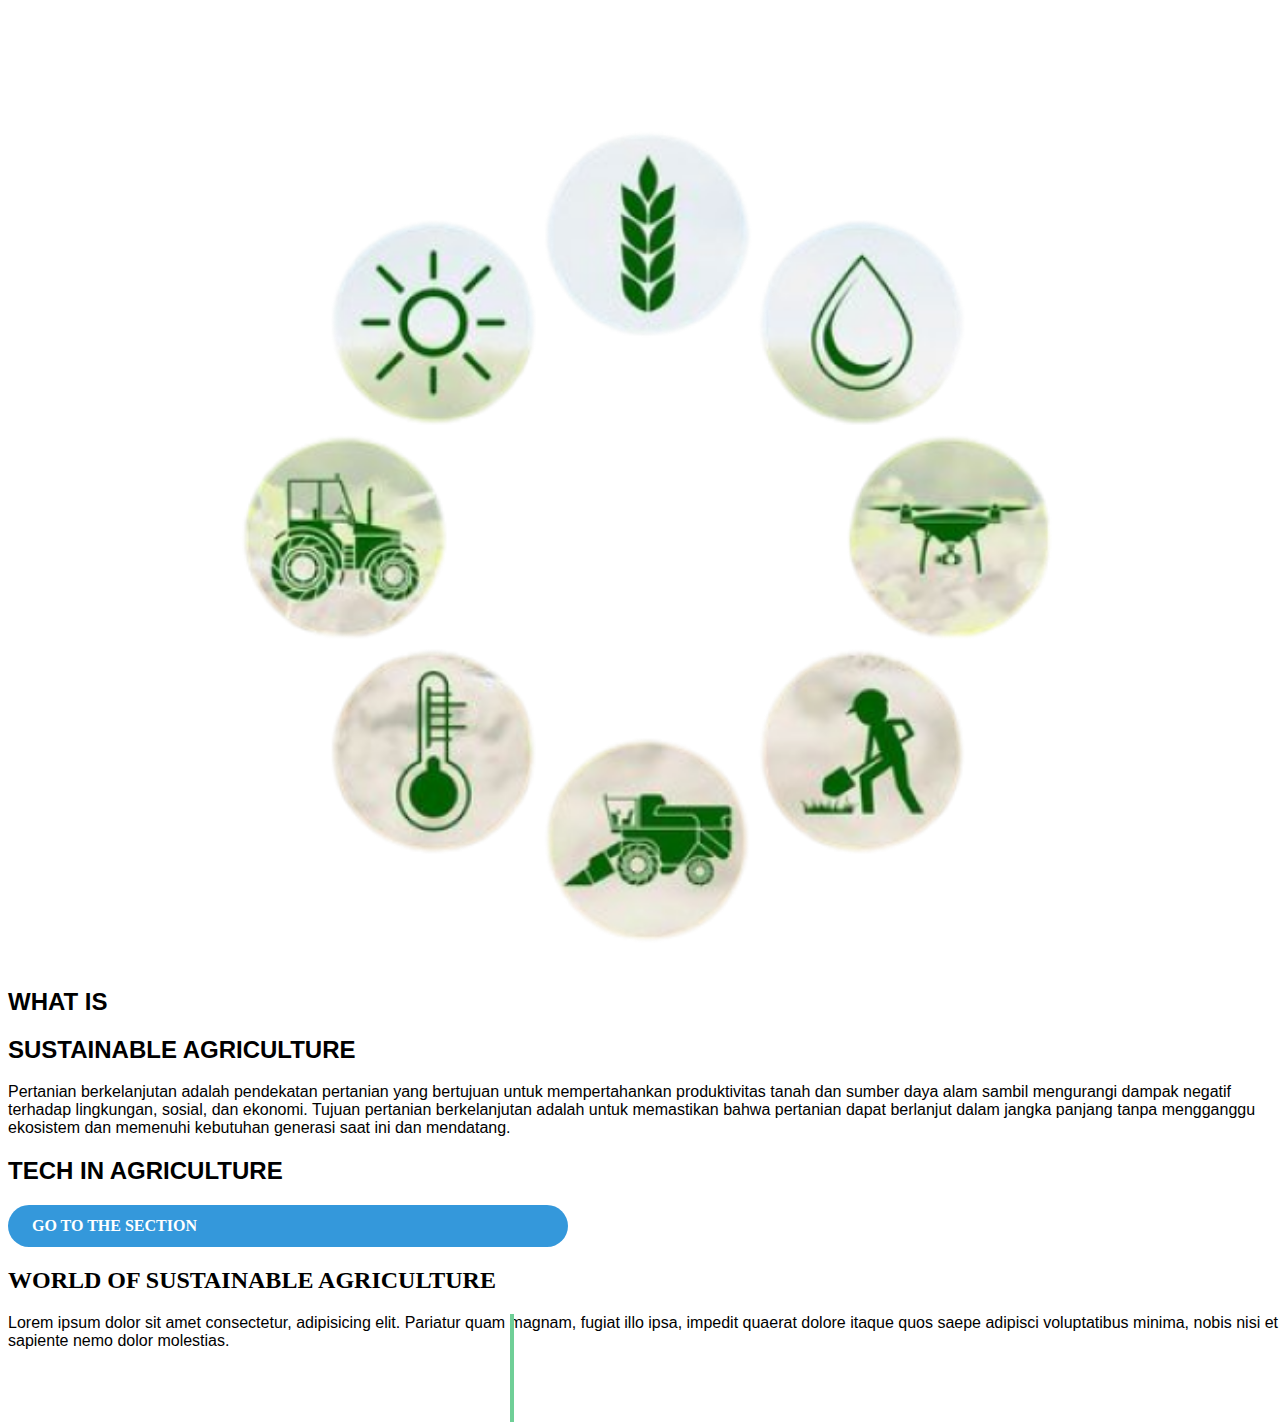
<file: index.html>
<!DOCTYPE html>
<html lang="en">
<head>
    <!-- Required meta tags -->
    <meta charset="utf-8">
    <meta name="viewport" content="width=device-width, initial-scale=1, shrink-to-fit=no">
    <!-- <link rel="stylesheet" href="https://stackpath.bootstrapcdn.com/bootstrap/4.1.3/css/bootstrap.min.css" integrity="sha384-MCw98/SFnGE8fJT3GXwEOngsV7Zt27NXFoaoApmYm81iuXoPkFOJwJ8ERdknLPMO" crossorigin="anonymous"> -->
 <!-- <link href="https://cdn.jsdelivr.net/npm/bootstrap@5.3.2/dist/css/bootstrap.min.css" rel="stylesheet" integrity="sha384-T3c6CoIi6uLrA9TneNEoa7RxnatzjcDSCmG1MXxSR1GAsXEV/Dwwykc2MPK8M2HN" crossorigin="anonymous"> -->
  
    <link rel="stylesheet" href="public/style.css">
    <!-- <link rel="stylesheet" href="public/home.css"> -->

    <!-- <link href="lib/slick/slick.css" rel="stylesheet"> -->
    <!-- <link href="lib/slick/slick-theme.css" rel="stylesheet"> -->
</head>

<style>
  .what {
    padding-top: 8%;
  }
  .text-content, p {
    font-family: 'Franklin Gothic Medium', 'Arial Narrow', Arial, sans-serif;
  }
</style>

<body>

  <div class="container text-center what">
    <div class="row">
      <div class="col">
        <img src="public/img/5115f33e7bb37c67bd08bf72a50527b9-removebg-preview 1.png" alt="">
      </div>
      <div class="col text-start">
          <div class="text-content">
            <h2>WHAT IS</h2>
            <h2>SUSTAINABLE AGRICULTURE</h2>
          </div>
            <p>Pertanian berkelanjutan adalah pendekatan pertanian yang bertujuan 
              untuk mempertahankan produktivitas tanah dan sumber daya alam sambil 
              mengurangi dampak negatif terhadap lingkungan, sosial, dan ekonomi. 
              Tujuan pertanian berkelanjutan adalah untuk memastikan bahwa pertanian 
              dapat berlanjut dalam jangka panjang tanpa mengganggu ekosistem dan 
              memenuhi kebutuhan generasi saat ini dan mendatang.</p>
          <div class="text-content mt-3">
            <h2>TECH IN AGRICULTURE</h2>
          </div>
          <a href="#" class="custom-button">GO TO THE SECTION</a>

          <!-- <div class="button-container mb-5">
            <a href="">
              <div class="button-background"></div>
              <div class="button-text">GO TO THE SECTION</div>
            </a>
          </div> -->
        </div>
      </div>
    </div>

    <div class="container mt-5">
      <div class="row">
        <div class="col-5">
          <h2>WORLD OF SUSTAINABLE AGRICULTURE</h2>
        </div>
        <div class="col-7">
          <div class="vertical-line"></div>
          <p>Lorem ipsum dolor sit amet consectetur, adipisicing elit. 
            Pariatur quam magnam, fugiat illo ipsa, impedit quaerat dolore 
            itaque quos saepe adipisci voluptatibus minima, nobis nisi et 
            sapiente nemo dolor molestias.</p>
        </div>
      </div>
    </div>

  <!-- <div class="row">
    <div class="col-4">
      <div class="card1-event">
        <div class="card card-style bg-primary">
          <div class="card-cover cover1">
            <img src="public/img/Drone  Pertanian Dji  Agras T20.jpg" style="width: 330px;">
          </div>
            <div class="card-content">
              <h3>Vaksin Covid-19</h3>
              <p>Program vaksinasi terus gencar dilaksanakan di Kabupaten Trenggalek. Kali ini, Senin (2/8/2021) vaksinasi menyasar pelajar usia 12 hingga 17 tahun yang berlangsung di MTsN 1 Trenggalek dan Ponpes Qomarul Hidayah Tugu.</p>
            </div>
          </div>
        </div>
      </div>
    </div>   -->
</body>
</html>
</file>
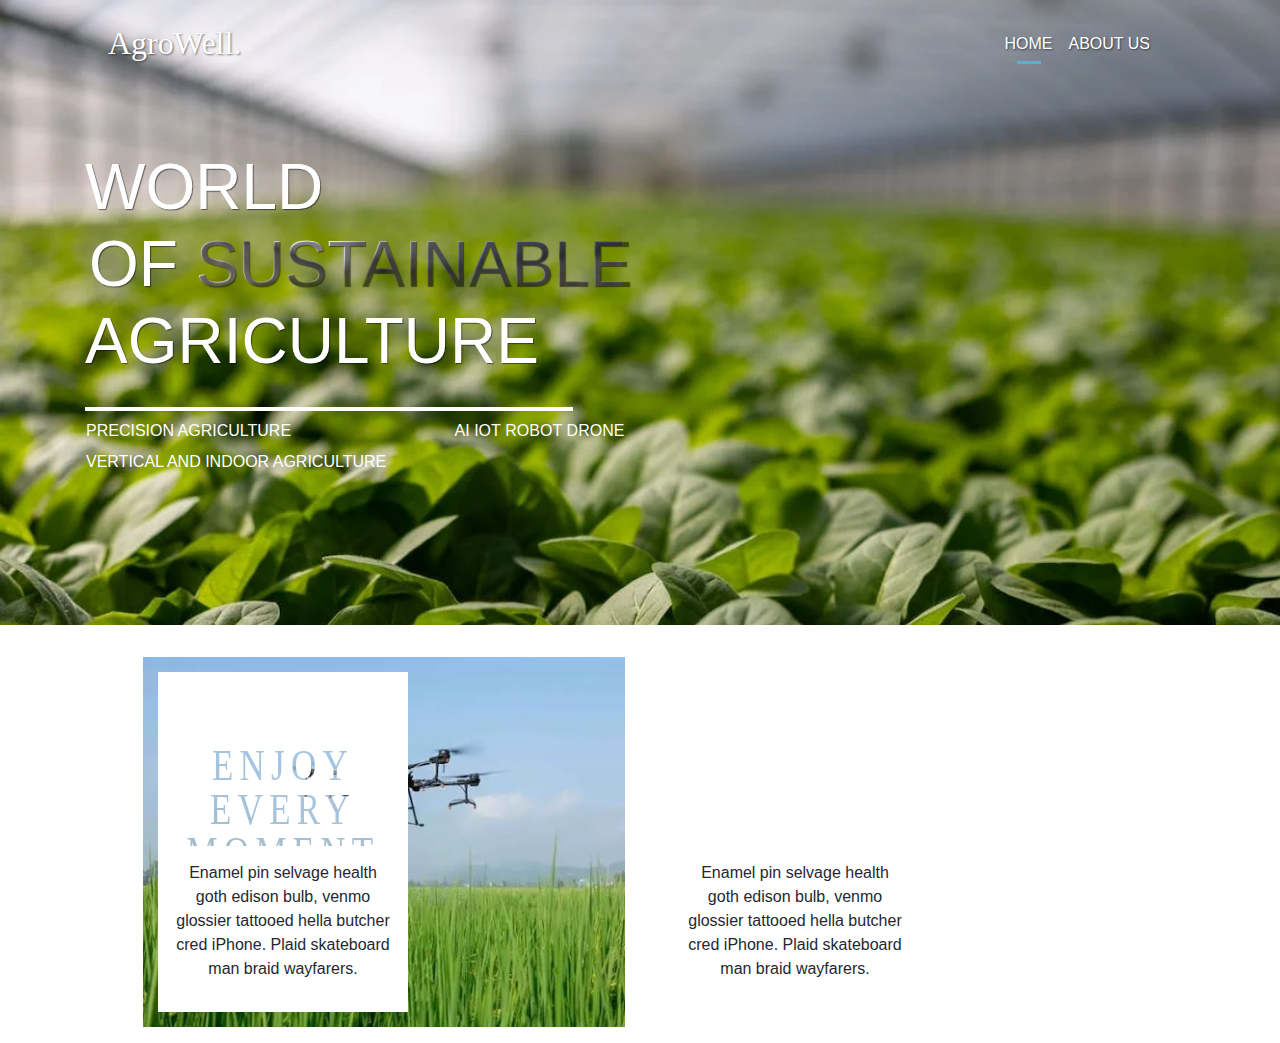
<file: home.html>
<!doctype html>
<html lang="en">
  <head>
    <!-- Required meta tags -->
    <meta charset="utf-8">
    <meta name="viewport" content="width=device-width, initial-scale=1, shrink-to-fit=no">
    <!-- Bootstrap CSS -->
    <link href="https://stackpath.bootstrapcdn.com/bootstrap/4.4.1/css/bootstrap.min.css" rel="stylesheet">
    <!-- <link rel="stylesheet" href="https://stackpath.bootstrapcdn.com/bootstrap/4.1.3/css/bootstrap.min.css" integrity="sha384-MCw98/SFnGE8fJT3GXwEOngsV7Zt27NXFoaoApmYm81iuXoPkFOJwJ8ERdknLPMO" crossorigin="anonymous"> -->
    <link rel="stylesheet" href="public/home.css">
    <!-- <link rel="stylesheet" href="public/style.css"> -->
    <title>Home</title>

    <style>
      /* @import url("https://s3-us-west-2.amazonaws.com/s.cdpn.io/584938/library.less");
@import url("https://s3-us-west-2.amazonaws.com/s.cdpn.io/584938/variables.less"); */

/* body {
    background-color: #252830;
    color: white;
    font-family: "Lato";
} */

.container-fluid {
    text-align: center;
    width: 80%;
}

.media {
    background-position: center;
    background-size: cover;
    height: 100%;
    position: absolute;
    transition: all 0.3s ease;
    width: 100%;
}

figure {
    height: 370px;
    overflow: hidden;
    position: relative;
}

figure a {
    height: 100%;
    left: 0;
    position: absolute;
    top: 0;
    width: 100%;
    z-index: 3;
}

figure:hover .media {
    transform: scale(1.25);
}

figcaption {
    color: #252830;
    height: calc(100% - 30px);
    margin: 15px;
    left: 0;
    position: absolute;
    top: 0;
    width: 250px;
}

.body {
    background-color: white;
    bottom: 0;
    padding: 15px;
    position: absolute;
    width: 100%;
}

svg {
    height: inherit;
    width: 100%;
}

svg text {
    text-anchor: middle;
}

svg #alpha {
    fill: white;
}

svg .title {
    font-size: 28px;
    font-family: "Montserrat";
    letter-spacing: 5px;
}

svg #base {
    fill: white;
    -webkit-mask: url(#mask);
    mask: url(#mask);
}

    </style>


  </head>
  <body>


        <nav class="navbar navbar-expand-lg navbar-light">
          <div class="container">
            <a class="navbar-brand" href="#">AgroWell.</a>
              <button class="navbar-toggler" type="button" data-toggle="collapse" data-target="#navbarNavAltMarkup" aria-controls="navbarNavAltMarkup" aria-expanded="false" aria-label="Toggle navigation">
                <span class="navbar-toggler-icon"></span>
              </button>
                <div class="collapse navbar-collapse" id="navbarNavAltMarkup">
                  <div class="navbar-nav ml-auto">
                    <a class="nav-item nav-link active" href="">Home</a>
                    <a class="nav-item nav-link" href="">About Us</a>
                  </div>
                </div>
              </div>
            </nav>

            <div class="jumbotron jumbotron-fluid">
              <div class="container">
                <h1 class="display-4">WORLD<br>
                  <div class="row ml-1">
                    OF&nbsp;<span class="trns-text">SUSTAINABLE</span>
                  </div>
                  AGRICULTURE
                </h1>
                <div class="horizontal-line"></div>
                <div class="row">
                  <div class="text-layer ml-3">
                    <!-- <p class="mt-2">ARTIFICIAL INTELLIGENCE</p> -->
                    <p class="mt-2">PRECISION AGRICULTURE</p>
                    <p style="margin-top: -3%;">VERTICAL AND INDOOR AGRICULTURE</p>
                  </div>
                  <div class="row" style="margin-left: 6%;">
                    <p class="mt-2">AI&nbsp;</p>
                    <p class="mt-2">IOT&nbsp;</p>
                    <p class="mt-2">ROBOT&nbsp;</p>
                    <p class="mt-2">DRONE</p>
                  </div>
                </div>
              </div>
            </div>


            <div class="container-fluid">
              <div class="row">
                <div class="col-lg-6 col-md-6 hidden-sm hidden-xs">
                  <figure>
                      <div class="media" style="background-image: url(public/img/Drone\ \ Pertanian\ Dji\ \ Agras\ T20.jpg)"></div>
                      <figcaption>
                          <svg viewBox="0 0 200 200" version="1.1" preserveAspectRatio="none" xmlns="http://www.w3.org/2000/svg">
                              <defs>
                                  <mask id="mask" x="0" y="0" width="100%" height="100%">
                                      <rect id="alpha" x="0" y="0" width="100%" height="100%"></rect>
                                      <text class="title" dx="50%" dy="2.5em">ENJOY</text>
                                      <text class="title" dx="50%" dy="3.5em">EVERY</text>
                                      <text class="title" dx="50%" dy="4.5em">MOMENT</text>
                                  </mask>
                              </defs>
                              <rect id="base" x="0" y="0" width="100%" height="100%"></rect>
                          </svg>
                          <div class="body">
                              <p>Enamel pin selvage health goth edison bulb, venmo glossier tattooed hella butcher cred iPhone. Plaid skateboard man braid wayfarers.</p>
                          </div>
                          <a href="#"></a>
                      </figcaption>
                  </figure>
              </div>
                <div class="col-lg-6 col-md-6 hidden-sm hidden-xs">
                  <figure>
                      <figcaption>
                          <svg viewBox="0 0 200 200" version="1.1" preserveAspectRatio="none" xmlns="http://www.w3.org/2000/svg">
                              <defs>
                                  <mask id="mask" x="0" y="0" width="100%" height="100%">
                                      <rect id="alpha" x="0" y="0" width="100%" height="100%"></rect>
                                      <text class="title" dx="50%" dy="2.5em">ENJOY</text>
                                      <text class="title" dx="50%" dy="3.5em">EVERY</text>
                                      <text class="title" dx="50%" dy="4.5em">MOMENT</text>
                                  </mask>
                              </defs>
                              <rect id="base" x="0" y="0" width="100%" height="100%"></rect>
                          </svg>
                          <div class="body">
                              <p>Enamel pin selvage health goth edison bulb, venmo glossier tattooed hella butcher cred iPhone. Plaid skateboard man braid wayfarers.</p>
                          </div>
                          <a href="#"></a>
                      </figcaption>
              </div>
              </div>
            </div>
          

          <!-- <div class="container what ">
            <div class="row">
              <div class="col text-start">
                <img src="public/img/5115f33e7bb37c67bd08bf72a50527b9-removebg-preview 1.png" alt="" width="110%">
              </div>
              <div class="col text-start">
                  <div class="text-content">
                    <h2>WHAT IS</h2>
                    <h2>SUSTAINABLE AGRICULTURE</h2>
                  </div>
                    <p>Pendekatan pertanian yang bertujuan 
                      untuk mempertahankan produktivitas tanah dan sumber daya alam sambil 
                      mengurangi dampak negatif terhadap lingkungan, sosial, dan ekonomi. 
                      Tujuan pertanian berkelanjutan adalah untuk memastikan bahwa pertanian 
                      dapat berlanjut dalam jangka panjang tanpa mengganggu ekosistem dan 
                      memenuhi kebutuhan generasi saat ini dan mendatang.</p>
                  <div class="text-content mt-3">
                    <h2>TECH IN AGRICULTURE</h2>
                  </div> -->
                  <!-- <a href="#" class="custom-button">GO TO THE SECTION</a> -->
        
                  <!-- <div class="button-container mb-5">
                    <a href="">
                      <div class="button-background"></div>
                      <div class="button-text">GO TO THE SECTION</div>
                    </a>
                  </div> -->
                <!-- </div>
              </div>
            </div>
         -->
            <!-- <div class="container mt-5">
              <div class="row">
                <div class="col-5">
                  <h2>WORLD OF SUSTAINABLE AGRICULTURE</h2>
                </div>
                <div class="vertical-line"></div>
                <div class="col-7">
                  <p>Lorem ipsum dolor sit amet consectetur, adipisicing elit. 
                    Pariatur quam magnam, fugiat illo ipsa, impedit quaerat dolore 
                    itaque quos saepe adipisci voluptatibus minima, nobis nisi et 
                    sapiente nemo dolor molestias.</p>
                </div>
              </div>
            </div> -->
         

    <script src="https://code.jquery.com/jquery-3.4.1.min.js"></script>
    <script src="https://stackpath.bootstrapcdn.com/bootstrap/4.4.1/js/bootstrap.bundle.min.js"></script>
     </body>
</html>
</file>
<file: public/style.css>
* {
    width : 100%;

}

.vertical-line {
    width: 4px; 
    height: 12%;
    background-color: #6FCF97; 
    position: absolute;
    left: 40%; 
    transform: translateX(-50%); 
}

@media (max-width: 768px) {
    .vertical-line {
        display: none; 
    }
}

.button-container {
    width: 208px;
    height: 50px;
    position: relative;
}

.button-background {
    width: 208px;
    height: 50px;
    left: 0px;
    top: 0px;
    position: absolute;
    background: #6FCF97;
    border-radius: 5px;
}

.button-text {
    left: 18px;
    top: 15px;
    position: absolute;
    color: white;
    font-size: 16px;
    font-family: Montserrat;
    font-weight: 600;
    word-wrap: break-word;
}

.custom-button {
	width: 40%;
    display: inline-block;
    padding: 12px 24px; 
    font-size: 16px;
    font-weight: bold;
    text-decoration: none;
    color: #fff;
    background-color: #3498db; 
    border-radius: 50px; 
    transition: background-color 0.3s, box-shadow 0.3s, opacity 0.3s; 

    &:hover {
        background-color: #2074a0; 
        box-shadow: 0 5px 15px rgba(0, 0, 0, 0.2);
        opacity: 0.8;
    }
}

.card-style {
	width: 370px; 
	padding: 20px;
    margin-left: 25px;
	margin-top: 100px;
}

.card:hover .card-content {
	margin-top: 40px;
}

.card-cover {
	width: 100%; 
	height: 200px; 
	position: relative; 
	margin-top: -60px; 
	z-index: 10; 
	box-shadow: 0 5px 10px rgba(0, 0, 0, .5); 
	display: flex;
}

.card-content { 
	height: 200px;
	display: flex;
	flex-direction: column;
	margin-top: -200px;
	position: relative;
	overflow: hidden;
	transition: margin-top .4s ease-out;
}
</file>
<file: public/home.css>
* {
    font-family: 'Franklin Gothic Medium', 'Arial Narrow', Arial, sans-serif;
}

.what {
    padding-top: 5%;
  }
  .text-content {
    font-family: 'Franklin Gothic Medium', 'Arial Narrow', Arial, sans-serif;
  }


.vertical-line {
    width: 4px; 
    height: 12%;
    background-color: #6FCF97; 
    position: absolute;
    left: 40%; 
    transform: translateX(-50%); 
}
.horizontal-line {
    margin-top: -2%;
    width: 44%;
    height: 4px;
    background-color: #ffffff; 
}


@media (max-width: 768px) {
    .vertical-line {
        display: none; 
    }
    .horizontal-line {
        width: 100%;
    }
}

.button-background {
    width: 208px;
    height: 50px;
    left: 0px;
    top: 0px;
    position: absolute;
    background: #6FCF97;
    border-radius: 5px;
}

.button-text {
    left: 18px;
    top: 15px;
    position: absolute;
    color: white;
    font-size: 16px;
    font-family: Montserrat;
    font-weight: 600;
    word-wrap: break-word;
}

.custom-button {
	width: 30%;
    display: inline-block;
    padding: 12px 24px; 
    font-size: 16px;
    font-weight: bold;
    text-decoration: none;
    color: #fff;
    background-color: #3498db; 
    border-radius: 50px; 
    transition: background-color 0.3s, box-shadow 0.3s, opacity 0.3s; 

    &:hover {
        background-color: #2074a0; 
        box-shadow: 0 5px 15px rgba(0, 0, 0, 0.2);
        opacity: 0.8;
    }
}

.card-style {
	width: 370px; 
	padding: 20px;
    margin-left: 25px;
	margin-top: 100px;
}

.card:hover .card-content {
	margin-top: 40px;
}

.card-cover {
	width: 100%; 
	height: 200px; 
	position: relative; 
	margin-top: -60px; 
	z-index: 10; 
	box-shadow: 0 5px 10px rgba(0, 0, 0, .5); 
	display: flex;
}

.card-content { 
	height: 200px;
	display: flex;
	flex-direction: column;
	margin-top: -200px;
	position: relative;
	overflow: hidden;
	transition: margin-top .4s ease-out;
}

.navbar-brand {
    font: 32px Viga;
}
.navbar-brand1 {
    font: 23px Viga;
    color: #000000;
}
.button-news1 {
    font: 23px Viga;
}
.jumbotron {
    background: url(../public/img/pexels-photo-2749165.webp);
    background-size: cover;
    /* height: 560%; */
    position: relative;
    z-index: -1;
}
.jumbotron::after {
    content: '';
    display: block;
    position: absolute;
    width: 100%;
    height: 10%;
    /* background-image: linear-gradient(to top, rgba(0,0,0,1), rgba(0,0,0,0)); */
    bottom: 0;
}
.jumbotron .container {
    color: white;
    position: relative;
    z-index: 1;
}
.jumbotron .display-4 {
    font-weight: 200;
    font-size: 3em;
    margin-top: 100px;
    text-shadow: 1px 1px 1px rgba(0, 0, 0, 0.5);
    margin-bottom: 50px;
}
.jumbotron .display-4 span {
    font-weight: 500;
}

@media (min-width: 992px) {
    .navbar {
        padding-top: 20px;
        padding-right: 90px;
    }
    
    .navbar-brand, .nav-link {
        padding-left: 60px;
        color: white !important;
        text-shadow: 1px 1px 2px rgba(0, 0, 0, 0.5)
    }

    .nav-link {
        text-transform: uppercase;
        margin-right: 0px;
    }

    .nav-link:hover::after,
    .nav-link.active::after {
        content: '';
        display: block;
        border-bottom: 3px solid #62ACCC;
        margin: auto;
        margin-bottom: -8px;
        width: 50%;
        padding-top: 5px;
    }

    .jumbotron {
        margin-top: -90px;
        height: 640px;
    }

    .jumbotron .display-4 {
        font-size: 4em;
    }
}

.trns-text {
    background: url(../public/img/pexels-photo-2749165.webp) -10px -20px no-repeat;
    background-size: cover;
    font-weight: bold;
    color: transparent; 
    -webkit-background-clip: text;
    background-clip: text;
    /* -webkit-text-stroke: 1px #C6FFDE; */
}
</file>
